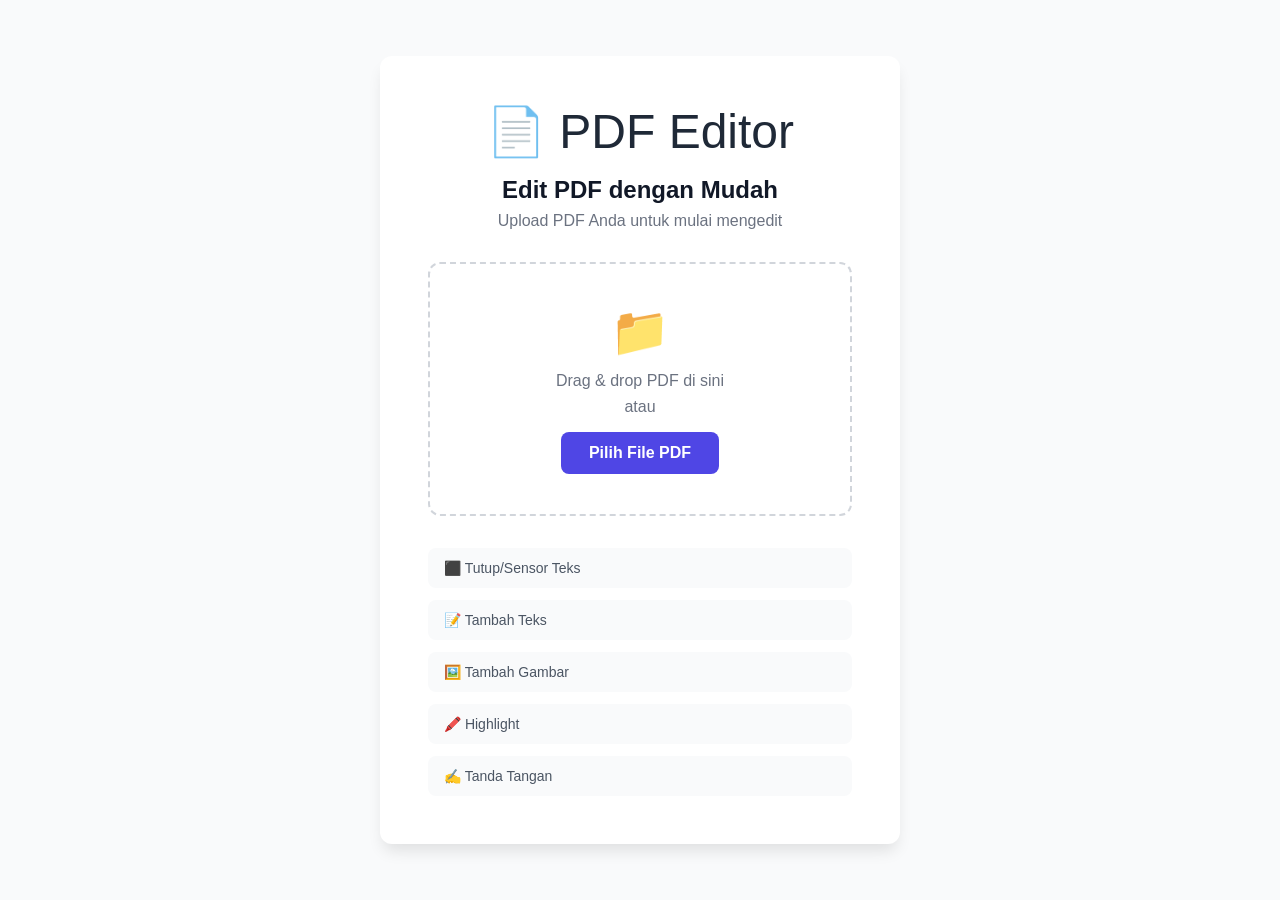
<file: index.html>
<!DOCTYPE html>
<html lang="id">
<head>
    <meta charset="UTF-8">
    <meta name="viewport" content="width=device-width, initial-scale=1.0">
    <title>PDF Editor - Upload</title>
    <link rel="manifest" href="manifest.json">
    <link rel="stylesheet" href="css/style.css">
    <link rel="icon" href="data:image/svg+xml,<svg xmlns='http://www.w3.org/2000/svg' viewBox='0 0 100 100'><text y='.9em' font-size='90'>📄</text></svg>">
</head>
<body>
    <div class="upload-container">
        <div class="upload-card">
            <div class="logo">📄 PDF Editor</div>
            <h1>Edit PDF dengan Mudah</h1>
            <p>Upload PDF Anda untuk mulai mengedit</p>

            <div class="upload-zone" id="uploadZone">
                <div class="upload-icon">📁</div>
                <p>Drag & drop PDF di sini</p>
                <p>atau</p>
                <button class="btn-primary" onclick="document.getElementById('fileInput').click()">
                    Pilih File PDF
                </button>
                <input type="file" id="fileInput" accept=".pdf" hidden>
            </div>

            <div class="features">
                <div class="feature-item">⬛ Tutup/Sensor Teks</div>
                <div class="feature-item">📝 Tambah Teks</div>
                <div class="feature-item">🖼️ Tambah Gambar</div>
                <div class="feature-item">🖍️ Highlight</div>
                <div class="feature-item">✍️ Tanda Tangan</div>
            </div>
        </div>
    </div>

    <script>
        // Polyfill Promise.withResolvers for older browsers
        if (typeof Promise.withResolvers === 'undefined') {
            Promise.withResolvers = function() {
                let resolve, reject;
                const promise = new Promise((res, rej) => {
                    resolve = res;
                    reject = rej;
                });
                return { promise, resolve, reject };
            };
        }

        const uploadZone = document.getElementById('uploadZone');
        const fileInput = document.getElementById('fileInput');

        // Drag & drop
        uploadZone.addEventListener('dragover', (e) => {
            e.preventDefault();
            uploadZone.classList.add('dragover');
        });

        uploadZone.addEventListener('dragleave', () => {
            uploadZone.classList.remove('dragover');
        });

        uploadZone.addEventListener('drop', (e) => {
            e.preventDefault();
            uploadZone.classList.remove('dragover');
            const files = e.dataTransfer.files;
            if (files.length > 0 && files[0].type === 'application/pdf') {
                handleFile(files[0]);
            } else {
                alert('Harap upload file PDF!');
            }
        });

        fileInput.addEventListener('change', (e) => {
            if (e.target.files.length > 0) {
                handleFile(e.target.files[0]);
            }
        });

        function handleFile(file) {
            // Show loading
            uploadZone.innerHTML = '<div class="loading"><div class="spinner"></div>Memproses PDF...</div>';

            const reader = new FileReader();
            reader.onload = (e) => {
                try {
                    // Convert ArrayBuffer to base64
                    const bytes = new Uint8Array(e.target.result);
                    let binary = '';
                    for (let i = 0; i < bytes.byteLength; i++) {
                        binary += String.fromCharCode(bytes[i]);
                    }
                    const base64 = btoa(binary);
                    const dataUrl = 'data:application/pdf;base64,' + base64;

                    // Store in sessionStorage (more reliable than localStorage for large data)
                    sessionStorage.setItem('pdfData', dataUrl);
                    sessionStorage.setItem('pdfName', file.name);

                    // Also try localStorage as fallback
                    try {
                        localStorage.setItem('pdfData', dataUrl);
                        localStorage.setItem('pdfName', file.name);
                    } catch (e) {
                        console.warn('localStorage full, using sessionStorage');
                    }

                    window.location.href = 'editor.html';
                } catch (err) {
                    console.error('Error processing file:', err);
                    alert('Gagal memproses file: ' + err.message);
                    location.reload();
                }
            };
            reader.onerror = () => {
                alert('Gagal membaca file PDF');
                location.reload();
            };
            reader.readAsArrayBuffer(file);
        }

        // Register service worker
        if ('serviceWorker' in navigator) {
            navigator.serviceWorker.register('sw.js');
        }
    </script>
</body>
</html>
</file>
<file: css/style.css>
/* ===== RESET & BASE ===== */
* {
    margin: 0;
    padding: 0;
    box-sizing: border-box;
}

:root {
    --primary: #4F46E5;
    --primary-dark: #4338CA;
    --primary-light: #EEF2FF;
    --danger: #EF4444;
    --success: #10B981;
    --warning: #F59E0B;
    --gray-50: #F9FAFB;
    --gray-100: #F3F4F6;
    --gray-200: #E5E7EB;
    --gray-300: #D1D5DB;
    --gray-400: #9CA3AF;
    --gray-500: #6B7280;
    --gray-600: #4B5563;
    --gray-700: #374151;
    --gray-800: #1F2937;
    --gray-900: #111827;
    --shadow-sm: 0 1px 2px rgba(0,0,0,0.05);
    --shadow: 0 4px 6px -1px rgba(0,0,0,0.1);
    --shadow-lg: 0 10px 15px -3px rgba(0,0,0,0.1);
    --radius: 8px;
    --radius-lg: 12px;
}

body {
    font-family: -apple-system, BlinkMacSystemFont, 'Segoe UI', Roboto, sans-serif;
    background: var(--gray-50);
    color: var(--gray-800);
    min-height: 100vh;
}

/* ===== UPLOAD PAGE ===== */
.upload-container {
    min-height: 100vh;
    display: flex;
    align-items: center;
    justify-content: center;
    padding: 20px;
}

.upload-card {
    background: white;
    border-radius: var(--radius-lg);
    padding: 48px;
    max-width: 520px;
    width: 100%;
    box-shadow: var(--shadow-lg);
    text-align: center;
}

.logo {
    font-size: 48px;
    margin-bottom: 16px;
}

.upload-card h1 {
    font-size: 24px;
    font-weight: 700;
    margin-bottom: 8px;
    color: var(--gray-900);
}

.upload-card > p {
    color: var(--gray-500);
    margin-bottom: 32px;
}

.upload-zone {
    border: 2px dashed var(--gray-300);
    border-radius: var(--radius-lg);
    padding: 40px 24px;
    margin-bottom: 32px;
    transition: all 0.2s;
    cursor: pointer;
}

.upload-zone:hover, .upload-zone.dragover {
    border-color: var(--primary);
    background: var(--primary-light);
}

.upload-icon {
    font-size: 48px;
    margin-bottom: 12px;
}

.upload-zone p {
    color: var(--gray-500);
    margin-bottom: 8px;
}

.btn-primary {
    background: var(--primary);
    color: white;
    border: none;
    padding: 12px 28px;
    border-radius: var(--radius);
    font-size: 16px;
    font-weight: 600;
    cursor: pointer;
    transition: background 0.2s;
    margin-top: 8px;
}

.btn-primary:hover {
    background: var(--primary-dark);
}

.features {
    display: grid;
    grid-template-columns: repeat(2, 1fr);
    gap: 12px;
    text-align: left;
}

.feature-item {
    background: var(--gray-50);
    padding: 12px 16px;
    border-radius: var(--radius);
    font-size: 14px;
    color: var(--gray-600);
}

/* ===== EDITOR PAGE ===== */
.editor-page {
    display: flex;
    flex-direction: column;
    height: 100vh;
    overflow: hidden;
}

/* Top Bar */
.top-bar {
    background: white;
    border-bottom: 1px solid var(--gray-200);
    padding: 8px 16px;
    display: flex;
    align-items: center;
    gap: 12px;
    flex-shrink: 0;
    z-index: 100;
}

.top-bar .logo {
    font-size: 24px;
    margin: 0;
}

.top-bar .file-name {
    font-size: 14px;
    color: var(--gray-500);
    flex: 1;
    white-space: nowrap;
    overflow: hidden;
    text-overflow: ellipsis;
}

.btn {
    background: white;
    border: 1px solid var(--gray-300);
    padding: 8px 14px;
    border-radius: var(--radius);
    font-size: 13px;
    cursor: pointer;
    display: inline-flex;
    align-items: center;
    gap: 6px;
    transition: all 0.15s;
    color: var(--gray-700);
}

.btn:hover {
    background: var(--gray-50);
    border-color: var(--gray-400);
}

.btn.active {
    background: var(--primary-light);
    border-color: var(--primary);
    color: var(--primary);
}

.btn:disabled {
    opacity: 0.5;
    cursor: not-allowed;
}

.btn-danger {
    background: var(--danger);
    color: white;
    border-color: var(--danger);
}

.btn-danger:hover {
    background: #DC2626;
}

.btn-success {
    background: var(--success);
    color: white;
    border-color: var(--success);
}

.btn-success:hover {
    background: #059669;
}

/* Toolbar */
.toolbar {
    background: var(--gray-50);
    border-bottom: 1px solid var(--gray-200);
    padding: 8px 16px;
    display: flex;
    align-items: center;
    gap: 8px;
    flex-shrink: 0;
    flex-wrap: wrap;
}

.toolbar-separator {
    width: 1px;
    height: 28px;
    background: var(--gray-300);
    margin: 0 4px;
}

.toolbar-section {
    display: flex;
    align-items: center;
    gap: 6px;
}

.toolbar-label {
    font-size: 12px;
    color: var(--gray-500);
    font-weight: 500;
    text-transform: uppercase;
    letter-spacing: 0.5px;
}

/* Color Picker */
.color-picker-wrapper {
    display: flex;
    align-items: center;
    gap: 6px;
}

.color-picker-wrapper input[type="color"] {
    width: 36px;
    height: 32px;
    border: 1px solid var(--gray-300);
    border-radius: var(--radius);
    cursor: pointer;
    padding: 2px;
    background: white;
}

.color-value {
    font-size: 12px;
    color: var(--gray-500);
    font-family: monospace;
    min-width: 60px;
}

/* Page Info */
.page-info {
    display: flex;
    align-items: center;
    gap: 8px;
    font-size: 13px;
    color: var(--gray-600);
}

.page-info button {
    background: white;
    border: 1px solid var(--gray-300);
    width: 28px;
    height: 28px;
    border-radius: var(--radius);
    cursor: pointer;
    display: flex;
    align-items: center;
    justify-content: center;
}

.page-info button:hover {
    background: var(--gray-100);
}

/* PDF Viewer Area */

/* Redaction Overlay Layer */
.redaction-layer {
    position: absolute;
    top: 0;
    left: 0;
    width: 100%;
    height: 100%;
    pointer-events: none;
}

.redaction-layer.active {
    pointer-events: auto;
    cursor: crosshair;
}

/* Redaction Box */
.redaction-box {
    position: absolute;
    cursor: move;
    border: 2px solid transparent;
    transition: border-color 0.15s;
}

.redaction-box:hover {
    border-color: var(--primary);
}

.redaction-box.selected {
    border-color: var(--primary);
    z-index: 10;
}

.redaction-box.selected .resize-handle {
    display: block;
}

/* Resize Handles */
.resize-handle {
    display: none;
    position: absolute;
    width: 10px;
    height: 10px;
    background: white;
    border: 2px solid var(--primary);
    border-radius: 50%;
    z-index: 20;
}

.resize-handle.nw { top: -5px; left: -5px; cursor: nw-resize; }
.resize-handle.n  { top: -5px; left: 50%; transform: translateX(-50%); cursor: n-resize; }
.resize-handle.ne { top: -5px; right: -5px; cursor: ne-resize; }
.resize-handle.w  { top: 50%; left: -5px; transform: translateY(-50%); cursor: w-resize; }
.resize-handle.e  { top: 50%; right: -5px; transform: translateY(-50%); cursor: e-resize; }
.resize-handle.sw { bottom: -5px; left: -5px; cursor: sw-resize; }
.resize-handle.s  { bottom: -5px; left: 50%; transform: translateX(-50%); cursor: s-resize; }
.resize-handle.se { bottom: -5px; right: -5px; cursor: se-resize; }

/* Text Overlay Layer */
.text-layer {
    position: absolute;
    top: 0;
    left: 0;
    width: 100%;
    height: 100%;
    pointer-events: none;
}

.text-layer.active {
    pointer-events: auto;
    cursor: text;
}

/* Text Box */

/* Mode Indicator */
.mode-indicator {
    position: fixed;
    bottom: 20px;
    left: 50%;
    transform: translateX(-50%);
    background: var(--gray-800);
    color: white;
    padding: 10px 24px;
    border-radius: 24px;
    font-size: 14px;
    font-weight: 500;
    z-index: 1000;
    box-shadow: var(--shadow-lg);
    display: flex;
    align-items: center;
    gap: 10px;
}

.mode-indicator .dot {
    width: 8px;
    height: 8px;
    border-radius: 50%;
    background: var(--success);
    animation: pulse 1.5s infinite;
}

@keyframes pulse {
    0%, 100% { opacity: 1; }
    50% { opacity: 0.4; }
}

/* Modal */
.modal-overlay {
    position: fixed;
    top: 0;
    left: 0;
    right: 0;
    bottom: 0;
    background: rgba(0,0,0,0.5);
    display: flex;
    align-items: center;
    justify-content: center;
    z-index: 2000;
}

.modal {
    background: white;
    border-radius: var(--radius-lg);
    padding: 32px;
    max-width: 400px;
    width: 90%;
    text-align: center;
}

.modal h3 {
    margin-bottom: 12px;
    font-size: 18px;
}

.modal p {
    color: var(--gray-500);
    margin-bottom: 24px;
}

.modal-actions {
    display: flex;
    gap: 12px;
    justify-content: center;
}

/* Responsive */

    .features {
        grid-template-columns: 1fr;
    }

    .toolbar {
        padding: 6px 8px;
        gap: 4px;
    }

    .toolbar-label {
        display: none;
    }

    .btn {
        padding: 6px 10px;
        font-size: 12px;
    }
}

/* Loading */
.loading {
    display: flex;
    align-items: center;
    justify-content: center;
    height: 100%;
    color: var(--gray-500);
}

.spinner {
    width: 32px;
    height: 32px;
    border: 3px solid var(--gray-200);
    border-top-color: var(--primary);
    border-radius: 50%;
    animation: spin 0.8s linear infinite;
    margin-right: 12px;
}

@keyframes spin {
    to { transform: rotate(360deg); }
}

/* Zoom controls */
.zoom-controls {
    display: flex;
    align-items: center;
    gap: 4px;
}

.zoom-value {
    min-width: 48px;
    text-align: center;
    font-size: 13px;
    color: var(--gray-600);
}

/* ===== HIGHLIGHT TOOL ===== */
.highlight-layer {
    position: absolute;
    top: 0;
    left: 0;
    width: 100%;
    height: 100%;
    pointer-events: none;
}

.highlight-layer.active {
    pointer-events: auto;
    cursor: crosshair;
}

.highlight-box {
    position: absolute;
    cursor: move;
    border: 2px solid transparent;
    opacity: 0.4;
    transition: border-color 0.15s;
}

.highlight-box:hover {
    border-color: var(--primary);
    opacity: 0.6;
}

.highlight-box.selected {
    border-color: var(--primary);
    opacity: 0.6;
    z-index: 10;
}

.highlight-box.selected .resize-handle {
    display: block;
}

/* ===== IMAGE TOOL ===== */
.image-layer {
    position: absolute;
    top: 0;
    left: 0;
    width: 100%;
    height: 100%;
    pointer-events: none;
}

.image-layer.active {
    pointer-events: auto;
}

.image-box {
    position: absolute;
    cursor: move;
    border: 2px solid transparent;
    transition: border-color 0.15s;
}

.image-box:hover {
    border-color: var(--primary);
}

.image-box.selected {
    border-color: var(--primary);
    z-index: 10;
}

.image-box.selected .resize-handle {
    display: block;
}

.image-box img {
    width: 100%;
    height: 100%;
    object-fit: contain;
    pointer-events: none;
    display: block;
}

.image-upload-zone {
    border: 2px dashed var(--gray-300);
    border-radius: var(--radius);
    padding: 20px;
    text-align: center;
    cursor: pointer;
    transition: all 0.2s;
    background: var(--gray-50);
}

.image-upload-zone:hover {
    border-color: var(--primary);
    background: var(--primary-light);
}

/* ===== SIGNATURE TOOL ===== */
.signature-layer {
    position: absolute;
    top: 0;
    left: 0;
    width: 100%;
    height: 100%;
    pointer-events: none;
}

.signature-layer.active {
    pointer-events: auto;
}

.signature-box {
    position: absolute;
    cursor: move;
    border: 2px solid transparent;
    background: white;
    transition: border-color 0.15s;
}

.signature-box:hover {
    border-color: var(--primary);
}

.signature-box.selected {
    border-color: var(--primary);
    z-index: 10;
}

.signature-box.selected .resize-handle {
    display: block;
}

.signature-box canvas {
    display: block;
    width: 100%;
    height: 100%;
}

.signature-pad-container {
    background: white;
    border-radius: var(--radius-lg);
    padding: 20px;
    box-shadow: var(--shadow-lg);
}

.signature-pad {
    border: 2px solid var(--gray-300);
    border-radius: var(--radius);
    cursor: crosshair;
    background: white;
    touch-action: none;
}

.signature-controls {
    display: flex;
    gap: 10px;
    margin-top: 12px;
    justify-content: center;
}

.pen-size {
    display: flex;
    align-items: center;
    gap: 8px;
}

.pen-size input[type="range"] {
    width: 100px;
}

/* ===== ROTATE/CROP MODAL ===== */
.rotate-options {
    display: grid;
    grid-template-columns: repeat(2, 1fr);
    gap: 12px;
    margin: 16px 0;
}

.rotate-btn {
    padding: 16px;
    border: 2px solid var(--gray-200);
    border-radius: var(--radius);
    background: white;
    cursor: pointer;
    font-size: 24px;
    transition: all 0.2s;
}

.rotate-btn:hover {
    border-color: var(--primary);
    background: var(--primary-light);
}

.crop-info {
    background: var(--gray-50);
    padding: 12px;
    border-radius: var(--radius);
    margin: 12px 0;
    font-size: 13px;
    color: var(--gray-600);
}

/* ===== MERGE/SPLIT ===== */
.pdf-list {
    max-height: 300px;
    overflow-y: auto;
    border: 1px solid var(--gray-200);
    border-radius: var(--radius);
    margin: 16px 0;
}

.pdf-list-item {
    display: flex;
    align-items: center;
    gap: 12px;
    padding: 12px 16px;
    border-bottom: 1px solid var(--gray-100);
    cursor: grab;
    transition: background 0.15s;
}

.pdf-list-item:hover {
    background: var(--gray-50);
}

.pdf-list-item.dragging {
    opacity: 0.5;
    cursor: grabbing;
}

.pdf-list-item .drag-handle {
    color: var(--gray-400);
    cursor: grab;
}

.pdf-list-item .page-count {
    font-size: 12px;
    color: var(--gray-500);
    margin-left: auto;
}

.split-range {
    display: flex;
    align-items: center;
    gap: 12px;
    margin: 16px 0;
    justify-content: center;
}

.split-range input {
    width: 80px;
    padding: 8px;
    border: 1px solid var(--gray-300);
    border-radius: var(--radius);
    text-align: center;
}

/* ===== TOOLBAR BADGE ===== */
.toolbar-badge {
    position: absolute;
    top: -6px;
    right: -6px;
    background: var(--danger);
    color: white;
    font-size: 10px;
    font-weight: bold;
    width: 18px;
    height: 18px;
    border-radius: 50%;
    display: flex;
    align-items: center;
    justify-content: center;
}

/* ===== SCROLLBAR STYLING ===== */
.pdf-list::-webkit-scrollbar {
    width: 6px;
}

.pdf-list::-webkit-scrollbar-track {
    background: var(--gray-100);
}

.pdf-list::-webkit-scrollbar-thumb {
    background: var(--gray-300);
    border-radius: 3px;
}

/* ===== RESPONSIVE TOOLBAR ===== */
@media (max-width: 1024px) {
    .toolbar-section {
        flex-wrap: wrap;
    }

    .color-picker-wrapper {
        order: -1;
    }
}

/* ===== VIEWER CONTAINER - VERTICAL SCROLL ===== */

/* ===== PDF PAGE WRAPPER - STACK VERTICALLY ===== */

/* ===== TEXT BOX WITH RESIZE HANDLES ===== */

/* Text box resize handles */

.text-box .resize-handle.nw { top: -5px; left: -5px; cursor: nw-resize; }

.text-box .resize-handle.ne { top: -5px; right: -5px; cursor: ne-resize; }

.text-box .resize-handle.sw { bottom: -5px; left: -5px; cursor: sw-resize; }

.text-box .resize-handle.se { bottom: -5px; right: -5px; cursor: se-resize; }

/* ===== SIGNATURE BOX - TRANSPARENT BACKGROUND ===== */
.signature-box {
    position: absolute;
    cursor: move;
    border: 2px solid transparent;
    background: transparent !important;
    transition: border-color 0.15s;
}

.signature-box:hover {
    border-color: var(--primary);
}

.signature-box.selected {
    border-color: var(--primary);
    z-index: 10;
}

.signature-box.selected .resize-handle {
    display: block;
}

.signature-box canvas {
    display: block;
    width: 100%;
    height: 100%;
    background: transparent !important;
}

/* Signature pad transparent background */
.signature-pad {
    border: 2px solid var(--gray-300);
    border-radius: var(--radius);
    cursor: crosshair;
    background: transparent !important;
    touch-action: none;
}

/* ===== RESPONSIVE ===== */

/* ===== PDF PAGE WRAPPER - FIX OVERFLOW ===== */
.pdf-page-wrapper {
    position: relative;
    background: white;
    box-shadow: var(--shadow-lg);
    margin-bottom: 32px;
    flex-shrink: 0;
    max-width: 100%;
    overflow: hidden;
}

.pdf-canvas {
    display: block;
    max-width: 100%;
    height: auto;
}

/* ===== VIEWER CONTAINER - FIX SCROLL ===== */
.viewer-container {
    flex: 1;
    overflow-y: auto;
    overflow-x: hidden;
    background: var(--gray-200);
    display: flex;
    flex-direction: column;
    align-items: center;
    padding: 24px;
    position: relative;
    width: 100%;
}

/* ===== TEXT BOX - FIX HORIZONTAL TYPING ===== */

/* Text box resize handles */

.text-box .resize-handle.nw { top: -5px; left: -5px; cursor: nw-resize; }

.text-box .resize-handle.ne { top: -5px; right: -5px; cursor: ne-resize; }

.text-box .resize-handle.sw { bottom: -5px; left: -5px; cursor: sw-resize; }

.text-box .resize-handle.se { bottom: -5px; right: -5px; cursor: se-resize; }

/* ===== RESPONSIVE PDF PAGE ===== */
@media (max-width: 768px) {
    .viewer-container {
        padding: 8px;
    }

    .pdf-page-wrapper {
        margin-bottom: 16px;
        width: 100% !important;
        max-width: 100%;
    }

    .pdf-page-wrapper canvas {
        width: 100% !important;
        height: auto !important;
    }
}



/* ===== TEXT BOX - NO BORDER IN PRINT ===== */
.text-box {
    position: absolute;
    border: none;                          /* No border by default */
    background: transparent;
    min-width: 50px;
    min-height: 20px;
    padding: 2px 4px;
    cursor: move;
    outline: none;
    font-size: 14px;
    line-height: 1.4;
    color: var(--gray-900);
    white-space: nowrap !important;
    word-wrap: normal !important;
    overflow: visible;
    display: inline-block;
    box-sizing: border-box;
}

/* Only show border when editing (selected) */
.text-box.selected {
    border: 1px dashed var(--primary);      /* Dashed only when selected */
    background: rgba(79, 70, 229, 0.05);
}

/* Placeholder text */
.text-box:empty::before {
    content: 'Ketik teks...';
    color: var(--gray-400);
}

/* Resize handles - only visible when selected */
.text-box .resize-handle {
    display: inline-block;
    position: absolute;
    width: 10px;
    height: 10px;
    background: white;
    border: 2px solid var(--primary);
    border-radius: 50%;
    z-index: 20;
}

.text-box.selected .resize-handle {
    display: block;
}

.text-box .resize-handle.nw { top: -5px; left: -5px; cursor: nw-resize; }
.text-box .resize-handle.n  { top: -5px; left: 50%; transform: translateX(-50%); cursor: n-resize; }
.text-box .resize-handle.ne { top: -5px; right: -5px; cursor: ne-resize; }
.text-box .resize-handle.w  { top: 50%; left: -5px; transform: translateY(-50%); cursor: w-resize; }
.text-box .resize-handle.e  { top: 50%; right: -5px; transform: translateY(-50%); cursor: e-resize; }
.text-box .resize-handle.sw { bottom: -5px; left: -5px; cursor: sw-resize; }
.text-box .resize-handle.s  { bottom: -5px; left: 50%; transform: translateX(-50%); cursor: s-resize; }
.text-box .resize-handle.se { bottom: -5px; right: -5px; cursor: se-resize; }

/* ===== PRINT STYLES - HIDE EDIT UI ===== */
@media print {
    .text-box {
        border: none !important;
        background: transparent !important;
    }
    .text-box .resize-handle {
        display: none !important;
    }
    .redaction-box .resize-handle,
    .highlight-box .resize-handle,
    .image-box .resize-handle,
    .signature-box .resize-handle {
        display: none !important;
    }
    .redaction-box {
        border: none !important;
    }
    .highlight-box {
        border: none !important;
    }
    .image-box {
        border: none !important;
    }
    .signature-box {
        border: none !important;
    }
    .top-bar, .toolbar, .mode-indicator {
        display: none !important;
    }
}
</file>
